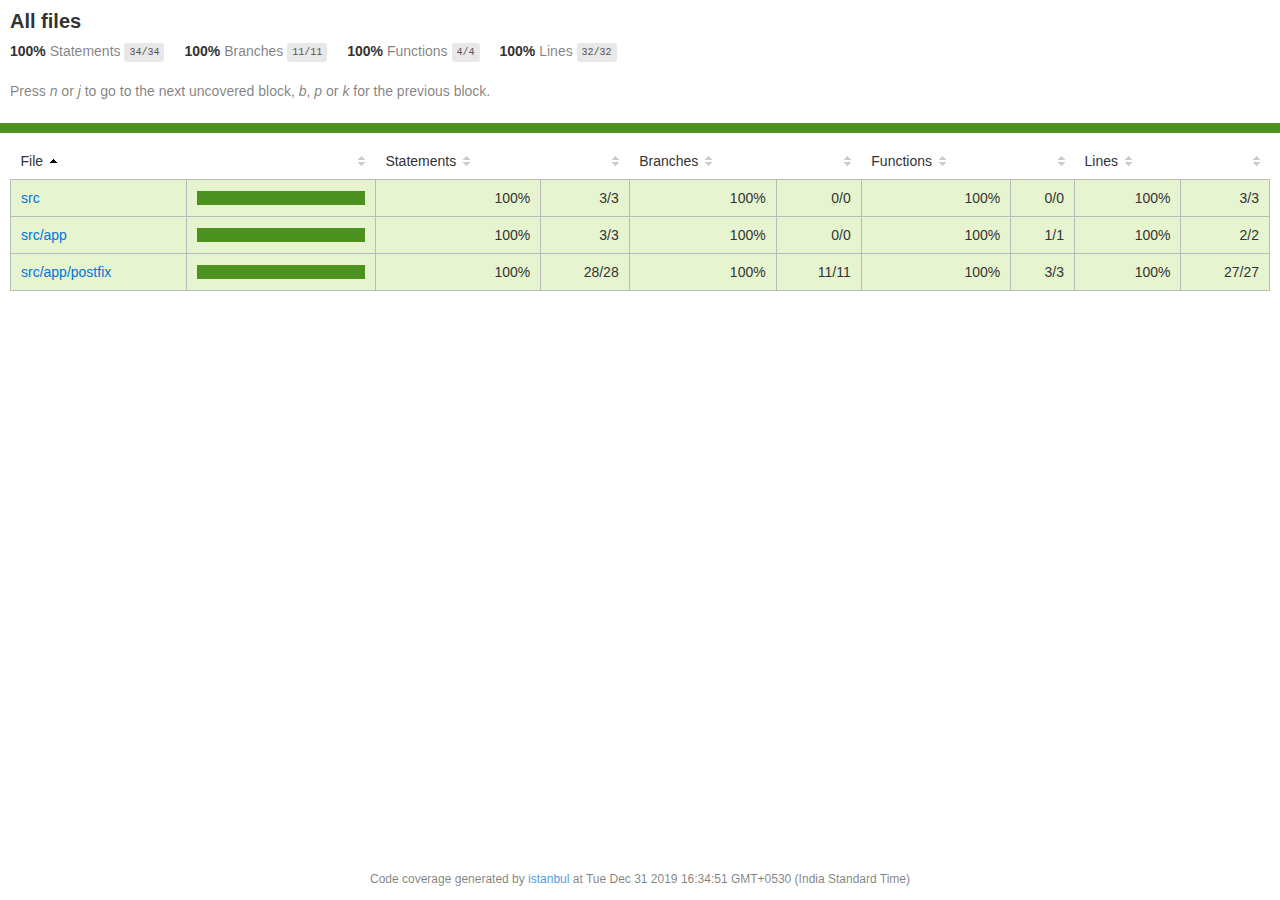
<file: coverage/my-app/index.html>
<!doctype html>
<html lang="en">
<head>
    <title>Code coverage report for All files</title>
    <meta charset="utf-8" />
    <link rel="stylesheet" href="prettify.css" />
    <link rel="stylesheet" href="base.css" />
    <meta name="viewport" content="width=device-width, initial-scale=1">
    <style type='text/css'>
        .coverage-summary .sorter {
            background-image: url(sort-arrow-sprite.png);
        }
    </style>
</head>
<body>
<div class='wrapper'>
  <div class='pad1'>
    <h1>
      All files
    </h1>
    <div class='clearfix'>
      <div class='fl pad1y space-right2'>
        <span class="strong">100% </span>
        <span class="quiet">Statements</span>
        <span class='fraction'>34/34</span>
      </div>
      <div class='fl pad1y space-right2'>
        <span class="strong">100% </span>
        <span class="quiet">Branches</span>
        <span class='fraction'>11/11</span>
      </div>
      <div class='fl pad1y space-right2'>
        <span class="strong">100% </span>
        <span class="quiet">Functions</span>
        <span class='fraction'>4/4</span>
      </div>
      <div class='fl pad1y space-right2'>
        <span class="strong">100% </span>
        <span class="quiet">Lines</span>
        <span class='fraction'>32/32</span>
      </div>
    </div>
    <p class="quiet">
      Press <em>n</em> or <em>j</em> to go to the next uncovered block, <em>b</em>, <em>p</em> or <em>k</em> for the previous block.
    </p>
  </div>
  <div class='status-line high'></div>
<div class="pad1">
<table class="coverage-summary">
<thead>
<tr>
   <th data-col="file" data-fmt="html" data-html="true" class="file">File</th>
   <th data-col="pic" data-type="number" data-fmt="html" data-html="true" class="pic"></th>
   <th data-col="statements" data-type="number" data-fmt="pct" class="pct">Statements</th>
   <th data-col="statements_raw" data-type="number" data-fmt="html" class="abs"></th>
   <th data-col="branches" data-type="number" data-fmt="pct" class="pct">Branches</th>
   <th data-col="branches_raw" data-type="number" data-fmt="html" class="abs"></th>
   <th data-col="functions" data-type="number" data-fmt="pct" class="pct">Functions</th>
   <th data-col="functions_raw" data-type="number" data-fmt="html" class="abs"></th>
   <th data-col="lines" data-type="number" data-fmt="pct" class="pct">Lines</th>
   <th data-col="lines_raw" data-type="number" data-fmt="html" class="abs"></th>
</tr>
</thead>
<tbody><tr>
	<td class="file high" data-value="src"><a href="src\index.html">src</a></td>
	<td data-value="100" class="pic high"><div class="chart"><div class="cover-fill cover-full" style="width: 100%;"></div><div class="cover-empty" style="width:0%;"></div></div></td>
	<td data-value="100" class="pct high">100%</td>
	<td data-value="3" class="abs high">3/3</td>
	<td data-value="100" class="pct high">100%</td>
	<td data-value="0" class="abs high">0/0</td>
	<td data-value="100" class="pct high">100%</td>
	<td data-value="0" class="abs high">0/0</td>
	<td data-value="100" class="pct high">100%</td>
	<td data-value="3" class="abs high">3/3</td>
	</tr>

<tr>
	<td class="file high" data-value="src/app"><a href="src\app\index.html">src/app</a></td>
	<td data-value="100" class="pic high"><div class="chart"><div class="cover-fill cover-full" style="width: 100%;"></div><div class="cover-empty" style="width:0%;"></div></div></td>
	<td data-value="100" class="pct high">100%</td>
	<td data-value="3" class="abs high">3/3</td>
	<td data-value="100" class="pct high">100%</td>
	<td data-value="0" class="abs high">0/0</td>
	<td data-value="100" class="pct high">100%</td>
	<td data-value="1" class="abs high">1/1</td>
	<td data-value="100" class="pct high">100%</td>
	<td data-value="2" class="abs high">2/2</td>
	</tr>

<tr>
	<td class="file high" data-value="src/app/postfix"><a href="src\app\postfix\index.html">src/app/postfix</a></td>
	<td data-value="100" class="pic high"><div class="chart"><div class="cover-fill cover-full" style="width: 100%;"></div><div class="cover-empty" style="width:0%;"></div></div></td>
	<td data-value="100" class="pct high">100%</td>
	<td data-value="28" class="abs high">28/28</td>
	<td data-value="100" class="pct high">100%</td>
	<td data-value="11" class="abs high">11/11</td>
	<td data-value="100" class="pct high">100%</td>
	<td data-value="3" class="abs high">3/3</td>
	<td data-value="100" class="pct high">100%</td>
	<td data-value="27" class="abs high">27/27</td>
	</tr>

</tbody>
</table>
</div><div class='push'></div><!-- for sticky footer -->
</div><!-- /wrapper -->
<div class='footer quiet pad2 space-top1 center small'>
  Code coverage
  generated by <a href="https://istanbul.js.org/" target="_blank">istanbul</a> at Tue Dec 31 2019 16:34:51 GMT+0530 (India Standard Time)
</div>
</div>
<script src="prettify.js"></script>
<script>
window.onload = function () {
        if (typeof prettyPrint === 'function') {
            prettyPrint();
        }
};
</script>
<script src="sorter.js"></script>
<script src="block-navigation.js"></script>
</body>
</html>
</file>
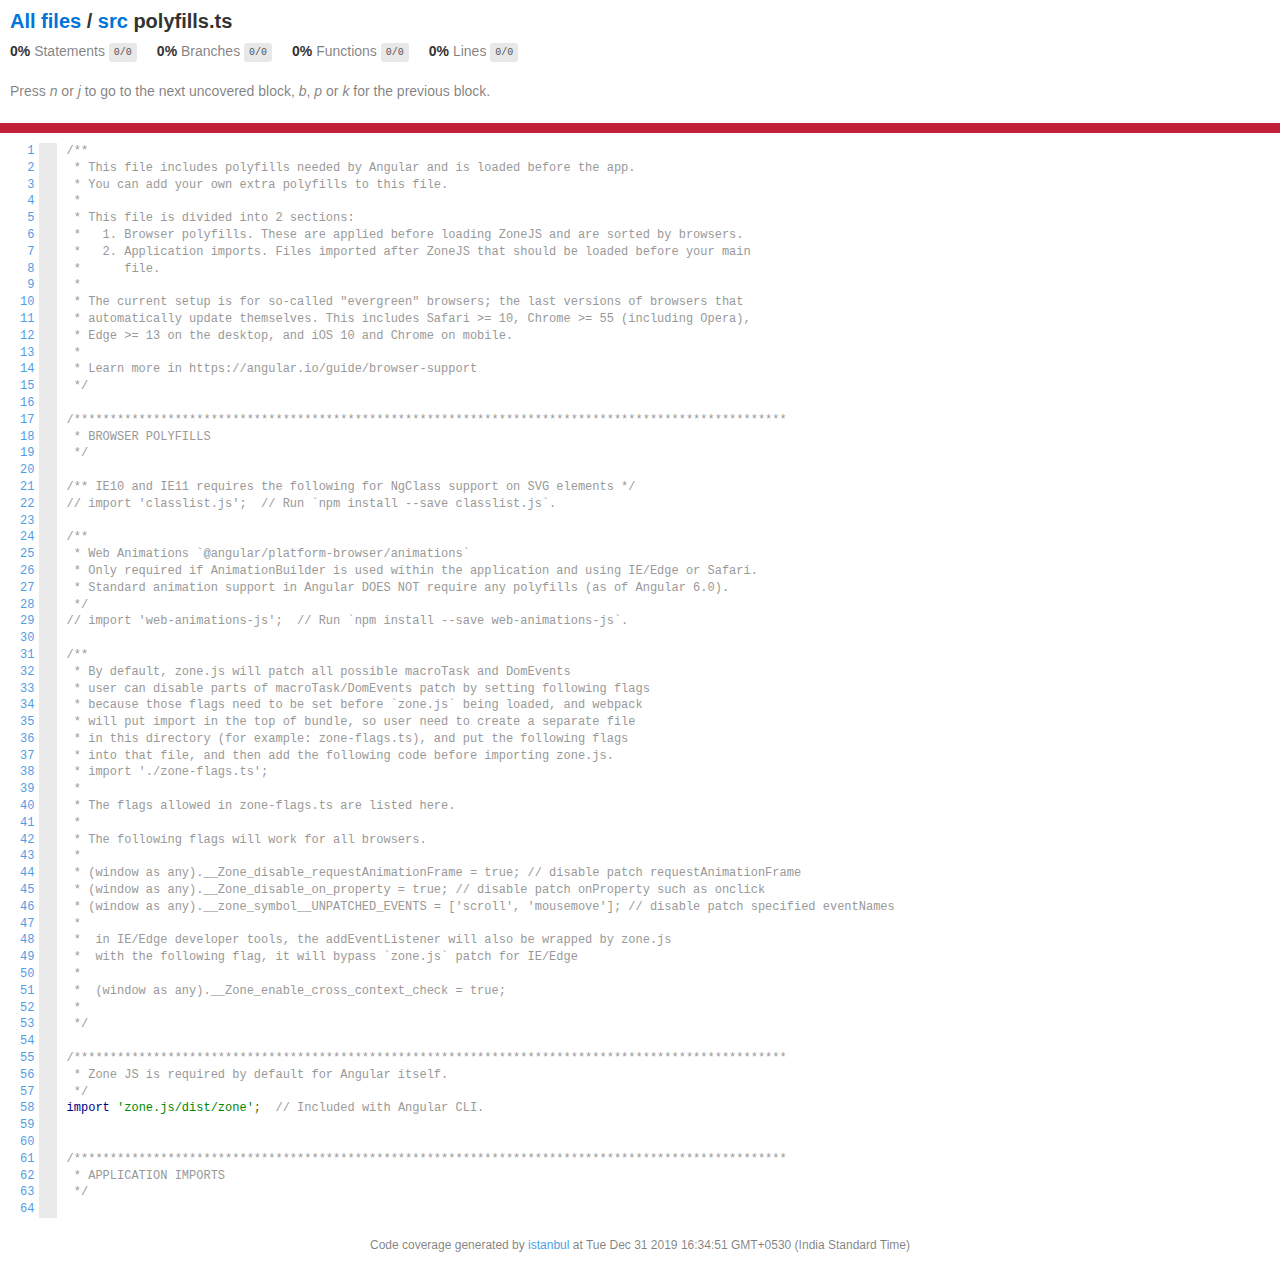
<file: coverage/my-app/src/polyfills.ts.html>
<!doctype html>
<html lang="en">
<head>
    <title>Code coverage report for src/polyfills.ts</title>
    <meta charset="utf-8" />
    <link rel="stylesheet" href="..\prettify.css" />
    <link rel="stylesheet" href="..\base.css" />
    <meta name="viewport" content="width=device-width, initial-scale=1">
    <style type='text/css'>
        .coverage-summary .sorter {
            background-image: url(..\sort-arrow-sprite.png);
        }
    </style>
</head>
<body>
<div class='wrapper'>
  <div class='pad1'>
    <h1>
      <a href="..\index.html">All files</a> / <a href="index.html">src</a> polyfills.ts
    </h1>
    <div class='clearfix'>
      <div class='fl pad1y space-right2'>
        <span class="strong">0% </span>
        <span class="quiet">Statements</span>
        <span class='fraction'>0/0</span>
      </div>
      <div class='fl pad1y space-right2'>
        <span class="strong">0% </span>
        <span class="quiet">Branches</span>
        <span class='fraction'>0/0</span>
      </div>
      <div class='fl pad1y space-right2'>
        <span class="strong">0% </span>
        <span class="quiet">Functions</span>
        <span class='fraction'>0/0</span>
      </div>
      <div class='fl pad1y space-right2'>
        <span class="strong">0% </span>
        <span class="quiet">Lines</span>
        <span class='fraction'>0/0</span>
      </div>
    </div>
    <p class="quiet">
      Press <em>n</em> or <em>j</em> to go to the next uncovered block, <em>b</em>, <em>p</em> or <em>k</em> for the previous block.
    </p>
  </div>
  <div class='status-line low'></div>
<pre><table class="coverage">
<tr><td class="line-count quiet"><a name='L1'></a><a href='#L1'>1</a>
<a name='L2'></a><a href='#L2'>2</a>
<a name='L3'></a><a href='#L3'>3</a>
<a name='L4'></a><a href='#L4'>4</a>
<a name='L5'></a><a href='#L5'>5</a>
<a name='L6'></a><a href='#L6'>6</a>
<a name='L7'></a><a href='#L7'>7</a>
<a name='L8'></a><a href='#L8'>8</a>
<a name='L9'></a><a href='#L9'>9</a>
<a name='L10'></a><a href='#L10'>10</a>
<a name='L11'></a><a href='#L11'>11</a>
<a name='L12'></a><a href='#L12'>12</a>
<a name='L13'></a><a href='#L13'>13</a>
<a name='L14'></a><a href='#L14'>14</a>
<a name='L15'></a><a href='#L15'>15</a>
<a name='L16'></a><a href='#L16'>16</a>
<a name='L17'></a><a href='#L17'>17</a>
<a name='L18'></a><a href='#L18'>18</a>
<a name='L19'></a><a href='#L19'>19</a>
<a name='L20'></a><a href='#L20'>20</a>
<a name='L21'></a><a href='#L21'>21</a>
<a name='L22'></a><a href='#L22'>22</a>
<a name='L23'></a><a href='#L23'>23</a>
<a name='L24'></a><a href='#L24'>24</a>
<a name='L25'></a><a href='#L25'>25</a>
<a name='L26'></a><a href='#L26'>26</a>
<a name='L27'></a><a href='#L27'>27</a>
<a name='L28'></a><a href='#L28'>28</a>
<a name='L29'></a><a href='#L29'>29</a>
<a name='L30'></a><a href='#L30'>30</a>
<a name='L31'></a><a href='#L31'>31</a>
<a name='L32'></a><a href='#L32'>32</a>
<a name='L33'></a><a href='#L33'>33</a>
<a name='L34'></a><a href='#L34'>34</a>
<a name='L35'></a><a href='#L35'>35</a>
<a name='L36'></a><a href='#L36'>36</a>
<a name='L37'></a><a href='#L37'>37</a>
<a name='L38'></a><a href='#L38'>38</a>
<a name='L39'></a><a href='#L39'>39</a>
<a name='L40'></a><a href='#L40'>40</a>
<a name='L41'></a><a href='#L41'>41</a>
<a name='L42'></a><a href='#L42'>42</a>
<a name='L43'></a><a href='#L43'>43</a>
<a name='L44'></a><a href='#L44'>44</a>
<a name='L45'></a><a href='#L45'>45</a>
<a name='L46'></a><a href='#L46'>46</a>
<a name='L47'></a><a href='#L47'>47</a>
<a name='L48'></a><a href='#L48'>48</a>
<a name='L49'></a><a href='#L49'>49</a>
<a name='L50'></a><a href='#L50'>50</a>
<a name='L51'></a><a href='#L51'>51</a>
<a name='L52'></a><a href='#L52'>52</a>
<a name='L53'></a><a href='#L53'>53</a>
<a name='L54'></a><a href='#L54'>54</a>
<a name='L55'></a><a href='#L55'>55</a>
<a name='L56'></a><a href='#L56'>56</a>
<a name='L57'></a><a href='#L57'>57</a>
<a name='L58'></a><a href='#L58'>58</a>
<a name='L59'></a><a href='#L59'>59</a>
<a name='L60'></a><a href='#L60'>60</a>
<a name='L61'></a><a href='#L61'>61</a>
<a name='L62'></a><a href='#L62'>62</a>
<a name='L63'></a><a href='#L63'>63</a>
<a name='L64'></a><a href='#L64'>64</a></td><td class="line-coverage quiet"><span class="cline-any cline-neutral">&nbsp;</span>
<span class="cline-any cline-neutral">&nbsp;</span>
<span class="cline-any cline-neutral">&nbsp;</span>
<span class="cline-any cline-neutral">&nbsp;</span>
<span class="cline-any cline-neutral">&nbsp;</span>
<span class="cline-any cline-neutral">&nbsp;</span>
<span class="cline-any cline-neutral">&nbsp;</span>
<span class="cline-any cline-neutral">&nbsp;</span>
<span class="cline-any cline-neutral">&nbsp;</span>
<span class="cline-any cline-neutral">&nbsp;</span>
<span class="cline-any cline-neutral">&nbsp;</span>
<span class="cline-any cline-neutral">&nbsp;</span>
<span class="cline-any cline-neutral">&nbsp;</span>
<span class="cline-any cline-neutral">&nbsp;</span>
<span class="cline-any cline-neutral">&nbsp;</span>
<span class="cline-any cline-neutral">&nbsp;</span>
<span class="cline-any cline-neutral">&nbsp;</span>
<span class="cline-any cline-neutral">&nbsp;</span>
<span class="cline-any cline-neutral">&nbsp;</span>
<span class="cline-any cline-neutral">&nbsp;</span>
<span class="cline-any cline-neutral">&nbsp;</span>
<span class="cline-any cline-neutral">&nbsp;</span>
<span class="cline-any cline-neutral">&nbsp;</span>
<span class="cline-any cline-neutral">&nbsp;</span>
<span class="cline-any cline-neutral">&nbsp;</span>
<span class="cline-any cline-neutral">&nbsp;</span>
<span class="cline-any cline-neutral">&nbsp;</span>
<span class="cline-any cline-neutral">&nbsp;</span>
<span class="cline-any cline-neutral">&nbsp;</span>
<span class="cline-any cline-neutral">&nbsp;</span>
<span class="cline-any cline-neutral">&nbsp;</span>
<span class="cline-any cline-neutral">&nbsp;</span>
<span class="cline-any cline-neutral">&nbsp;</span>
<span class="cline-any cline-neutral">&nbsp;</span>
<span class="cline-any cline-neutral">&nbsp;</span>
<span class="cline-any cline-neutral">&nbsp;</span>
<span class="cline-any cline-neutral">&nbsp;</span>
<span class="cline-any cline-neutral">&nbsp;</span>
<span class="cline-any cline-neutral">&nbsp;</span>
<span class="cline-any cline-neutral">&nbsp;</span>
<span class="cline-any cline-neutral">&nbsp;</span>
<span class="cline-any cline-neutral">&nbsp;</span>
<span class="cline-any cline-neutral">&nbsp;</span>
<span class="cline-any cline-neutral">&nbsp;</span>
<span class="cline-any cline-neutral">&nbsp;</span>
<span class="cline-any cline-neutral">&nbsp;</span>
<span class="cline-any cline-neutral">&nbsp;</span>
<span class="cline-any cline-neutral">&nbsp;</span>
<span class="cline-any cline-neutral">&nbsp;</span>
<span class="cline-any cline-neutral">&nbsp;</span>
<span class="cline-any cline-neutral">&nbsp;</span>
<span class="cline-any cline-neutral">&nbsp;</span>
<span class="cline-any cline-neutral">&nbsp;</span>
<span class="cline-any cline-neutral">&nbsp;</span>
<span class="cline-any cline-neutral">&nbsp;</span>
<span class="cline-any cline-neutral">&nbsp;</span>
<span class="cline-any cline-neutral">&nbsp;</span>
<span class="cline-any cline-neutral">&nbsp;</span>
<span class="cline-any cline-neutral">&nbsp;</span>
<span class="cline-any cline-neutral">&nbsp;</span>
<span class="cline-any cline-neutral">&nbsp;</span>
<span class="cline-any cline-neutral">&nbsp;</span>
<span class="cline-any cline-neutral">&nbsp;</span>
<span class="cline-any cline-neutral">&nbsp;</span></td><td class="text"><pre class="prettyprint lang-js">/**
 * This file includes polyfills needed by Angular and is loaded before the app.
 * You can add your own extra polyfills to this file.
 *
 * This file is divided into 2 sections:
 *   1. Browser polyfills. These are applied before loading ZoneJS and are sorted by browsers.
 *   2. Application imports. Files imported after ZoneJS that should be loaded before your main
 *      file.
 *
 * The current setup is for so-called "evergreen" browsers; the last versions of browsers that
 * automatically update themselves. This includes Safari &gt;= 10, Chrome &gt;= 55 (including Opera),
 * Edge &gt;= 13 on the desktop, and iOS 10 and Chrome on mobile.
 *
 * Learn more in https://angular.io/guide/browser-support
 */
&nbsp;
/***************************************************************************************************
 * BROWSER POLYFILLS
 */
&nbsp;
/** IE10 and IE11 requires the following for NgClass support on SVG elements */
// import 'classlist.js';  // Run `npm install --save classlist.js`.
&nbsp;
/**
 * Web Animations `@angular/platform-browser/animations`
 * Only required if AnimationBuilder is used within the application and using IE/Edge or Safari.
 * Standard animation support in Angular DOES NOT require any polyfills (as of Angular 6.0).
 */
// import 'web-animations-js';  // Run `npm install --save web-animations-js`.
&nbsp;
/**
 * By default, zone.js will patch all possible macroTask and DomEvents
 * user can disable parts of macroTask/DomEvents patch by setting following flags
 * because those flags need to be set before `zone.js` being loaded, and webpack
 * will put import in the top of bundle, so user need to create a separate file
 * in this directory (for example: zone-flags.ts), and put the following flags
 * into that file, and then add the following code before importing zone.js.
 * import './zone-flags.ts';
 *
 * The flags allowed in zone-flags.ts are listed here.
 *
 * The following flags will work for all browsers.
 *
 * (window as any).__Zone_disable_requestAnimationFrame = true; // disable patch requestAnimationFrame
 * (window as any).__Zone_disable_on_property = true; // disable patch onProperty such as onclick
 * (window as any).__zone_symbol__UNPATCHED_EVENTS = ['scroll', 'mousemove']; // disable patch specified eventNames
 *
 *  in IE/Edge developer tools, the addEventListener will also be wrapped by zone.js
 *  with the following flag, it will bypass `zone.js` patch for IE/Edge
 *
 *  (window as any).__Zone_enable_cross_context_check = true;
 *
 */
&nbsp;
/***************************************************************************************************
 * Zone JS is required by default for Angular itself.
 */
import 'zone.js/dist/zone';  // Included with Angular CLI.
&nbsp;
&nbsp;
/***************************************************************************************************
 * APPLICATION IMPORTS
 */
&nbsp;</pre></td></tr>
</table></pre>
<div class='push'></div><!-- for sticky footer -->
</div><!-- /wrapper -->
<div class='footer quiet pad2 space-top1 center small'>
  Code coverage
  generated by <a href="https://istanbul.js.org/" target="_blank">istanbul</a> at Tue Dec 31 2019 16:34:51 GMT+0530 (India Standard Time)
</div>
</div>
<script src="..\prettify.js"></script>
<script>
window.onload = function () {
        if (typeof prettyPrint === 'function') {
            prettyPrint();
        }
};
</script>
<script src="..\sorter.js"></script>
<script src="..\block-navigation.js"></script>
</body>
</html>
</file>
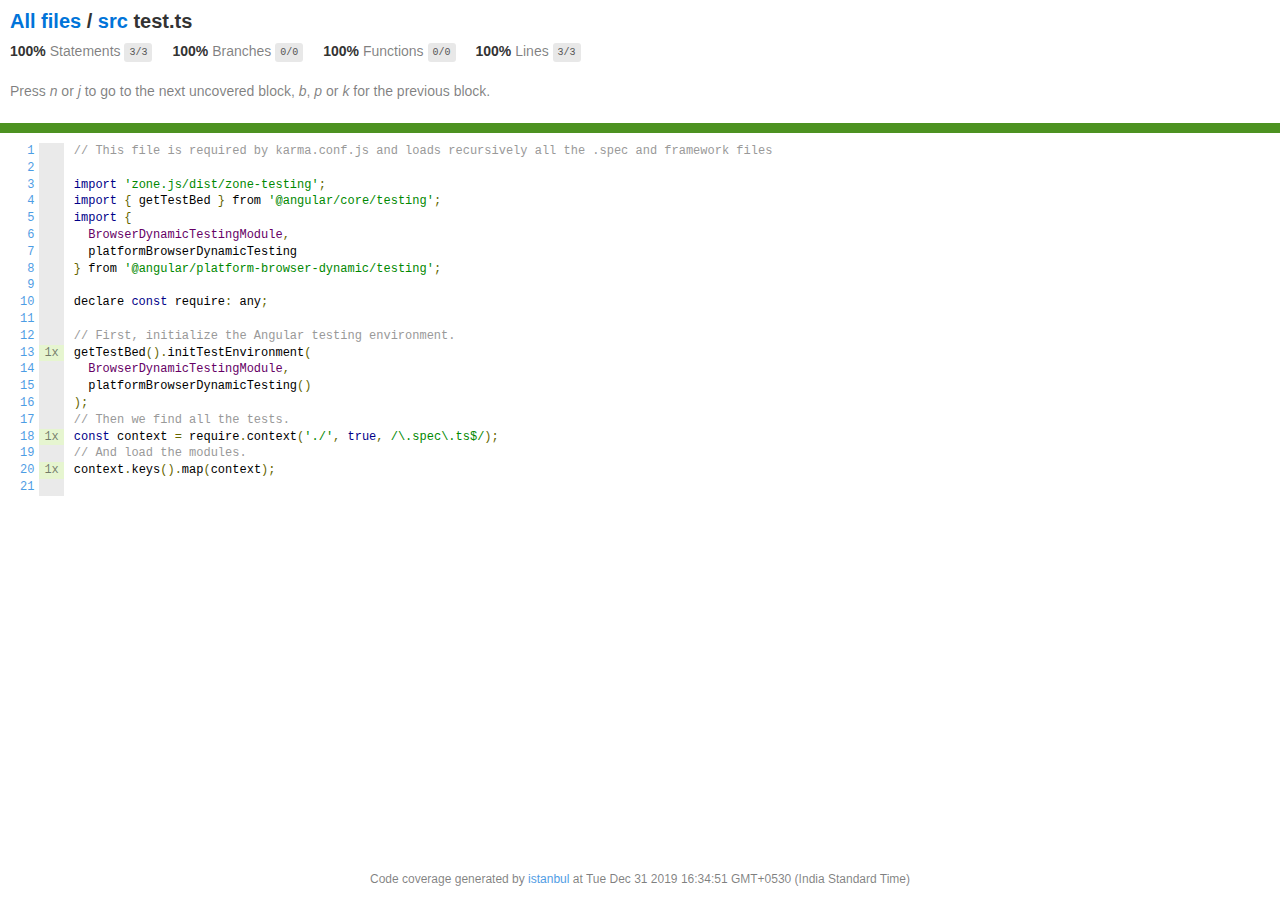
<file: coverage/my-app/src/test.ts.html>
<!doctype html>
<html lang="en">
<head>
    <title>Code coverage report for src/test.ts</title>
    <meta charset="utf-8" />
    <link rel="stylesheet" href="..\prettify.css" />
    <link rel="stylesheet" href="..\base.css" />
    <meta name="viewport" content="width=device-width, initial-scale=1">
    <style type='text/css'>
        .coverage-summary .sorter {
            background-image: url(..\sort-arrow-sprite.png);
        }
    </style>
</head>
<body>
<div class='wrapper'>
  <div class='pad1'>
    <h1>
      <a href="..\index.html">All files</a> / <a href="index.html">src</a> test.ts
    </h1>
    <div class='clearfix'>
      <div class='fl pad1y space-right2'>
        <span class="strong">100% </span>
        <span class="quiet">Statements</span>
        <span class='fraction'>3/3</span>
      </div>
      <div class='fl pad1y space-right2'>
        <span class="strong">100% </span>
        <span class="quiet">Branches</span>
        <span class='fraction'>0/0</span>
      </div>
      <div class='fl pad1y space-right2'>
        <span class="strong">100% </span>
        <span class="quiet">Functions</span>
        <span class='fraction'>0/0</span>
      </div>
      <div class='fl pad1y space-right2'>
        <span class="strong">100% </span>
        <span class="quiet">Lines</span>
        <span class='fraction'>3/3</span>
      </div>
    </div>
    <p class="quiet">
      Press <em>n</em> or <em>j</em> to go to the next uncovered block, <em>b</em>, <em>p</em> or <em>k</em> for the previous block.
    </p>
  </div>
  <div class='status-line high'></div>
<pre><table class="coverage">
<tr><td class="line-count quiet"><a name='L1'></a><a href='#L1'>1</a>
<a name='L2'></a><a href='#L2'>2</a>
<a name='L3'></a><a href='#L3'>3</a>
<a name='L4'></a><a href='#L4'>4</a>
<a name='L5'></a><a href='#L5'>5</a>
<a name='L6'></a><a href='#L6'>6</a>
<a name='L7'></a><a href='#L7'>7</a>
<a name='L8'></a><a href='#L8'>8</a>
<a name='L9'></a><a href='#L9'>9</a>
<a name='L10'></a><a href='#L10'>10</a>
<a name='L11'></a><a href='#L11'>11</a>
<a name='L12'></a><a href='#L12'>12</a>
<a name='L13'></a><a href='#L13'>13</a>
<a name='L14'></a><a href='#L14'>14</a>
<a name='L15'></a><a href='#L15'>15</a>
<a name='L16'></a><a href='#L16'>16</a>
<a name='L17'></a><a href='#L17'>17</a>
<a name='L18'></a><a href='#L18'>18</a>
<a name='L19'></a><a href='#L19'>19</a>
<a name='L20'></a><a href='#L20'>20</a>
<a name='L21'></a><a href='#L21'>21</a></td><td class="line-coverage quiet"><span class="cline-any cline-neutral">&nbsp;</span>
<span class="cline-any cline-neutral">&nbsp;</span>
<span class="cline-any cline-neutral">&nbsp;</span>
<span class="cline-any cline-neutral">&nbsp;</span>
<span class="cline-any cline-neutral">&nbsp;</span>
<span class="cline-any cline-neutral">&nbsp;</span>
<span class="cline-any cline-neutral">&nbsp;</span>
<span class="cline-any cline-neutral">&nbsp;</span>
<span class="cline-any cline-neutral">&nbsp;</span>
<span class="cline-any cline-neutral">&nbsp;</span>
<span class="cline-any cline-neutral">&nbsp;</span>
<span class="cline-any cline-neutral">&nbsp;</span>
<span class="cline-any cline-yes">1x</span>
<span class="cline-any cline-neutral">&nbsp;</span>
<span class="cline-any cline-neutral">&nbsp;</span>
<span class="cline-any cline-neutral">&nbsp;</span>
<span class="cline-any cline-neutral">&nbsp;</span>
<span class="cline-any cline-yes">1x</span>
<span class="cline-any cline-neutral">&nbsp;</span>
<span class="cline-any cline-yes">1x</span>
<span class="cline-any cline-neutral">&nbsp;</span></td><td class="text"><pre class="prettyprint lang-js">// This file is required by karma.conf.js and loads recursively all the .spec and framework files
&nbsp;
import 'zone.js/dist/zone-testing';
import { getTestBed } from '@angular/core/testing';
import {
  BrowserDynamicTestingModule,
  platformBrowserDynamicTesting
} from '@angular/platform-browser-dynamic/testing';
&nbsp;
declare const require: any;
&nbsp;
// First, initialize the Angular testing environment.
getTestBed().initTestEnvironment(
  BrowserDynamicTestingModule,
  platformBrowserDynamicTesting()
);
// Then we find all the tests.
const context = require.context('./', true, /\.spec\.ts$/);
// And load the modules.
context.keys().map(context);
&nbsp;</pre></td></tr>
</table></pre>
<div class='push'></div><!-- for sticky footer -->
</div><!-- /wrapper -->
<div class='footer quiet pad2 space-top1 center small'>
  Code coverage
  generated by <a href="https://istanbul.js.org/" target="_blank">istanbul</a> at Tue Dec 31 2019 16:34:51 GMT+0530 (India Standard Time)
</div>
</div>
<script src="..\prettify.js"></script>
<script>
window.onload = function () {
        if (typeof prettyPrint === 'function') {
            prettyPrint();
        }
};
</script>
<script src="..\sorter.js"></script>
<script src="..\block-navigation.js"></script>
</body>
</html>
</file>
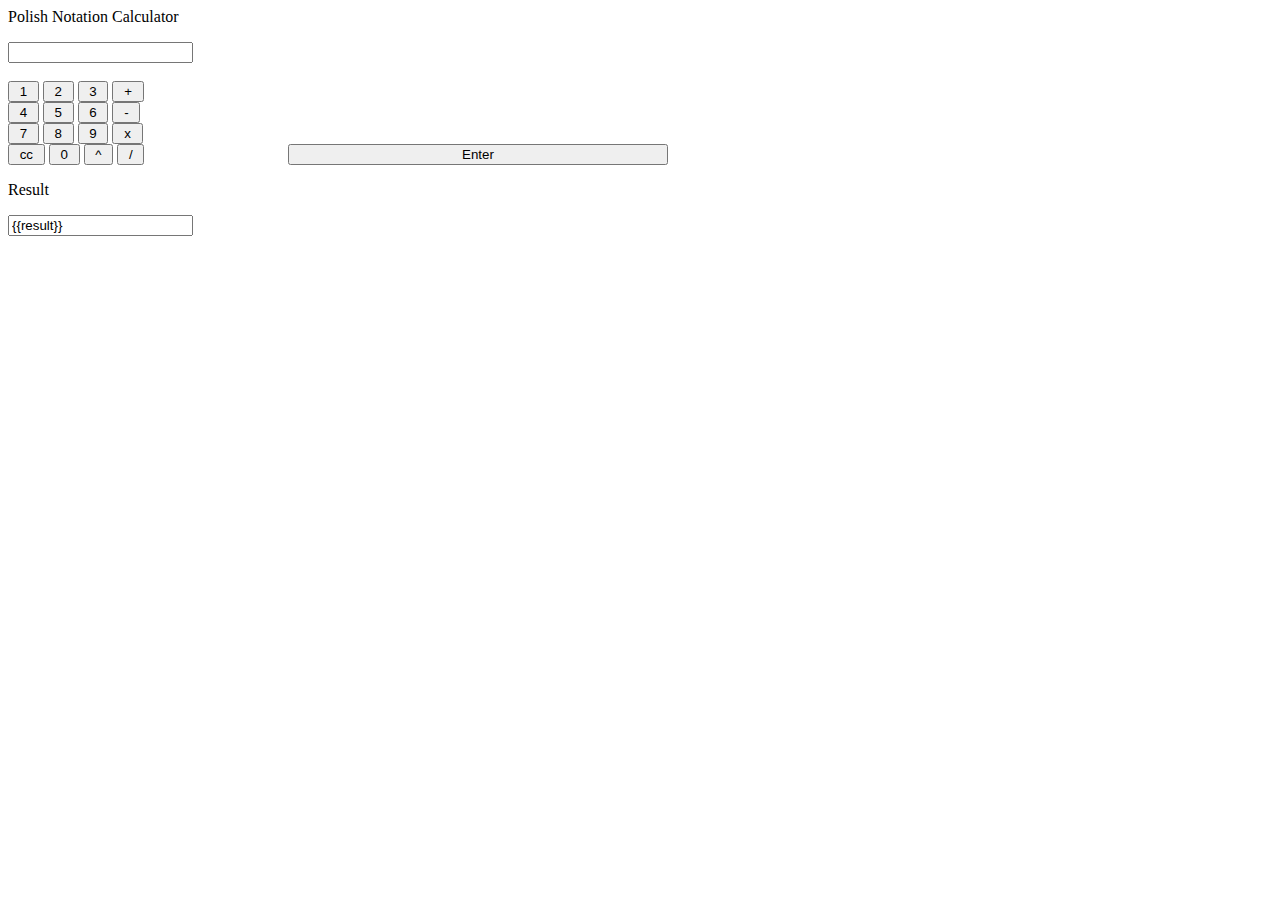
<file: src/app/postfix/postfix.component.html>
<html>
    <head>
        <title>Postfix</title>
    </head>
    <body>
        <div id='form-contents'>
          
          <div id='heading'>
            <p>
              Polish Notation Calculator
            </p>
          </div>
        
          <form name="calc">
            
            
            <input type="text" name="answer" #answer readonly />
            <br>
            <br>
            <input type="button" value=" 1 " onclick="calc.answer.value += '1'" />
            <input type="button" value=" 2 " onclick="calc.answer.value += '2'" />
            <input type="button" value=" 3 " onclick="calc.answer.value += '3'" />
            <input type="button" value=" + " onclick="calc.answer.value += '+'" />
            <br>
            
            <input type="button" value=" 4 " onclick="calc.answer.value += '4'" />
            <input type="button" value=" 5 " onclick="calc.answer.value += '5'" />
            <input type="button" value=" 6 " onclick="calc.answer.value += '6'" />
            <input type="button" value=" - " onclick="calc.answer.value += '-'" />
            <br>
          
            <input type="button" value=" 7 " onclick="calc.answer.value += '7'" />
            <input type="button" value=" 8 " onclick="calc.answer.value += '8'" />
            <input type="button" value=" 9 " onclick="calc.answer.value += '9'" />
            <input type="button" value=" x " onclick="calc.answer.value += '*'" />
            
            
            <br>
            <input type="button" value=" cc " onclick="calc.answer.value = calc.result.value= ''" /> 
            <input type="button" value=" 0 " onclick="calc.answer.value += '0'" />
            <input type="button" value=" ^ " onclick="calc.answer.value += '^'" />
            <input type="button" value=" / " onclick="calc.answer.value += '/'" />
            <input style="width: 30%;margin-left: 140px;" type="button" value=" Enter " (click)="onSubmit(answer.value)" />            
            <br>
            <div id='display'> 
              <p>Result</p>
            </div>
            <input type="text" name="result" value={{result}} readonly/>
            
          </form>
          
        </div>
    </body>
</html>
</file>
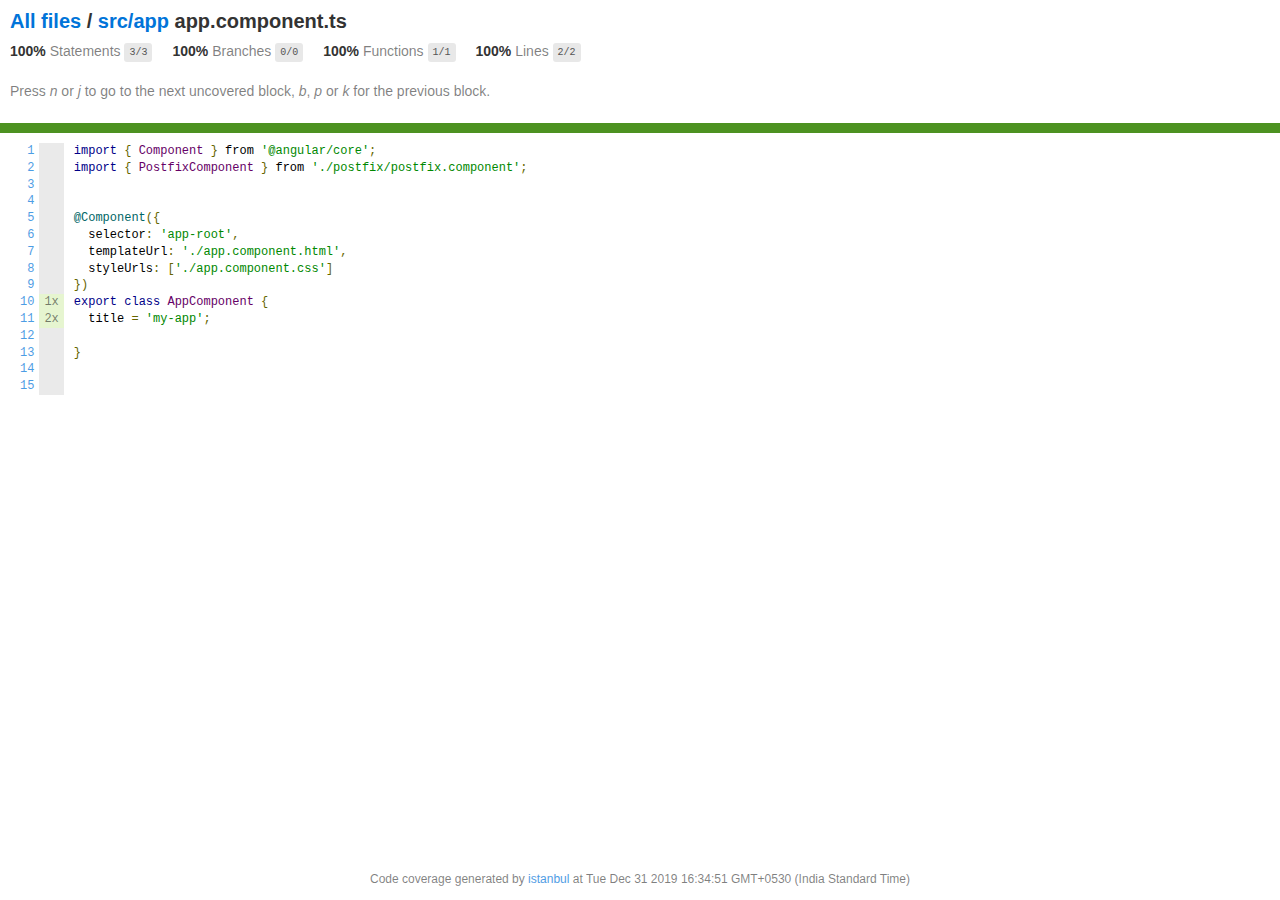
<file: coverage/my-app/src/app/app.component.ts.html>
<!doctype html>
<html lang="en">
<head>
    <title>Code coverage report for src/app/app.component.ts</title>
    <meta charset="utf-8" />
    <link rel="stylesheet" href="..\..\prettify.css" />
    <link rel="stylesheet" href="..\..\base.css" />
    <meta name="viewport" content="width=device-width, initial-scale=1">
    <style type='text/css'>
        .coverage-summary .sorter {
            background-image: url(..\..\sort-arrow-sprite.png);
        }
    </style>
</head>
<body>
<div class='wrapper'>
  <div class='pad1'>
    <h1>
      <a href="..\..\index.html">All files</a> / <a href="index.html">src/app</a> app.component.ts
    </h1>
    <div class='clearfix'>
      <div class='fl pad1y space-right2'>
        <span class="strong">100% </span>
        <span class="quiet">Statements</span>
        <span class='fraction'>3/3</span>
      </div>
      <div class='fl pad1y space-right2'>
        <span class="strong">100% </span>
        <span class="quiet">Branches</span>
        <span class='fraction'>0/0</span>
      </div>
      <div class='fl pad1y space-right2'>
        <span class="strong">100% </span>
        <span class="quiet">Functions</span>
        <span class='fraction'>1/1</span>
      </div>
      <div class='fl pad1y space-right2'>
        <span class="strong">100% </span>
        <span class="quiet">Lines</span>
        <span class='fraction'>2/2</span>
      </div>
    </div>
    <p class="quiet">
      Press <em>n</em> or <em>j</em> to go to the next uncovered block, <em>b</em>, <em>p</em> or <em>k</em> for the previous block.
    </p>
  </div>
  <div class='status-line high'></div>
<pre><table class="coverage">
<tr><td class="line-count quiet"><a name='L1'></a><a href='#L1'>1</a>
<a name='L2'></a><a href='#L2'>2</a>
<a name='L3'></a><a href='#L3'>3</a>
<a name='L4'></a><a href='#L4'>4</a>
<a name='L5'></a><a href='#L5'>5</a>
<a name='L6'></a><a href='#L6'>6</a>
<a name='L7'></a><a href='#L7'>7</a>
<a name='L8'></a><a href='#L8'>8</a>
<a name='L9'></a><a href='#L9'>9</a>
<a name='L10'></a><a href='#L10'>10</a>
<a name='L11'></a><a href='#L11'>11</a>
<a name='L12'></a><a href='#L12'>12</a>
<a name='L13'></a><a href='#L13'>13</a>
<a name='L14'></a><a href='#L14'>14</a>
<a name='L15'></a><a href='#L15'>15</a></td><td class="line-coverage quiet"><span class="cline-any cline-neutral">&nbsp;</span>
<span class="cline-any cline-neutral">&nbsp;</span>
<span class="cline-any cline-neutral">&nbsp;</span>
<span class="cline-any cline-neutral">&nbsp;</span>
<span class="cline-any cline-neutral">&nbsp;</span>
<span class="cline-any cline-neutral">&nbsp;</span>
<span class="cline-any cline-neutral">&nbsp;</span>
<span class="cline-any cline-neutral">&nbsp;</span>
<span class="cline-any cline-neutral">&nbsp;</span>
<span class="cline-any cline-yes">1x</span>
<span class="cline-any cline-yes">2x</span>
<span class="cline-any cline-neutral">&nbsp;</span>
<span class="cline-any cline-neutral">&nbsp;</span>
<span class="cline-any cline-neutral">&nbsp;</span>
<span class="cline-any cline-neutral">&nbsp;</span></td><td class="text"><pre class="prettyprint lang-js">import { Component } from '@angular/core';
import { PostfixComponent } from './postfix/postfix.component';
&nbsp;
&nbsp;
@Component({
  selector: 'app-root',
  templateUrl: './app.component.html',
  styleUrls: ['./app.component.css']
})
export class AppComponent {
  title = 'my-app';
 
}
&nbsp;
  </pre></td></tr>
</table></pre>
<div class='push'></div><!-- for sticky footer -->
</div><!-- /wrapper -->
<div class='footer quiet pad2 space-top1 center small'>
  Code coverage
  generated by <a href="https://istanbul.js.org/" target="_blank">istanbul</a> at Tue Dec 31 2019 16:34:51 GMT+0530 (India Standard Time)
</div>
</div>
<script src="..\..\prettify.js"></script>
<script>
window.onload = function () {
        if (typeof prettyPrint === 'function') {
            prettyPrint();
        }
};
</script>
<script src="..\..\sorter.js"></script>
<script src="..\..\block-navigation.js"></script>
</body>
</html>
</file>
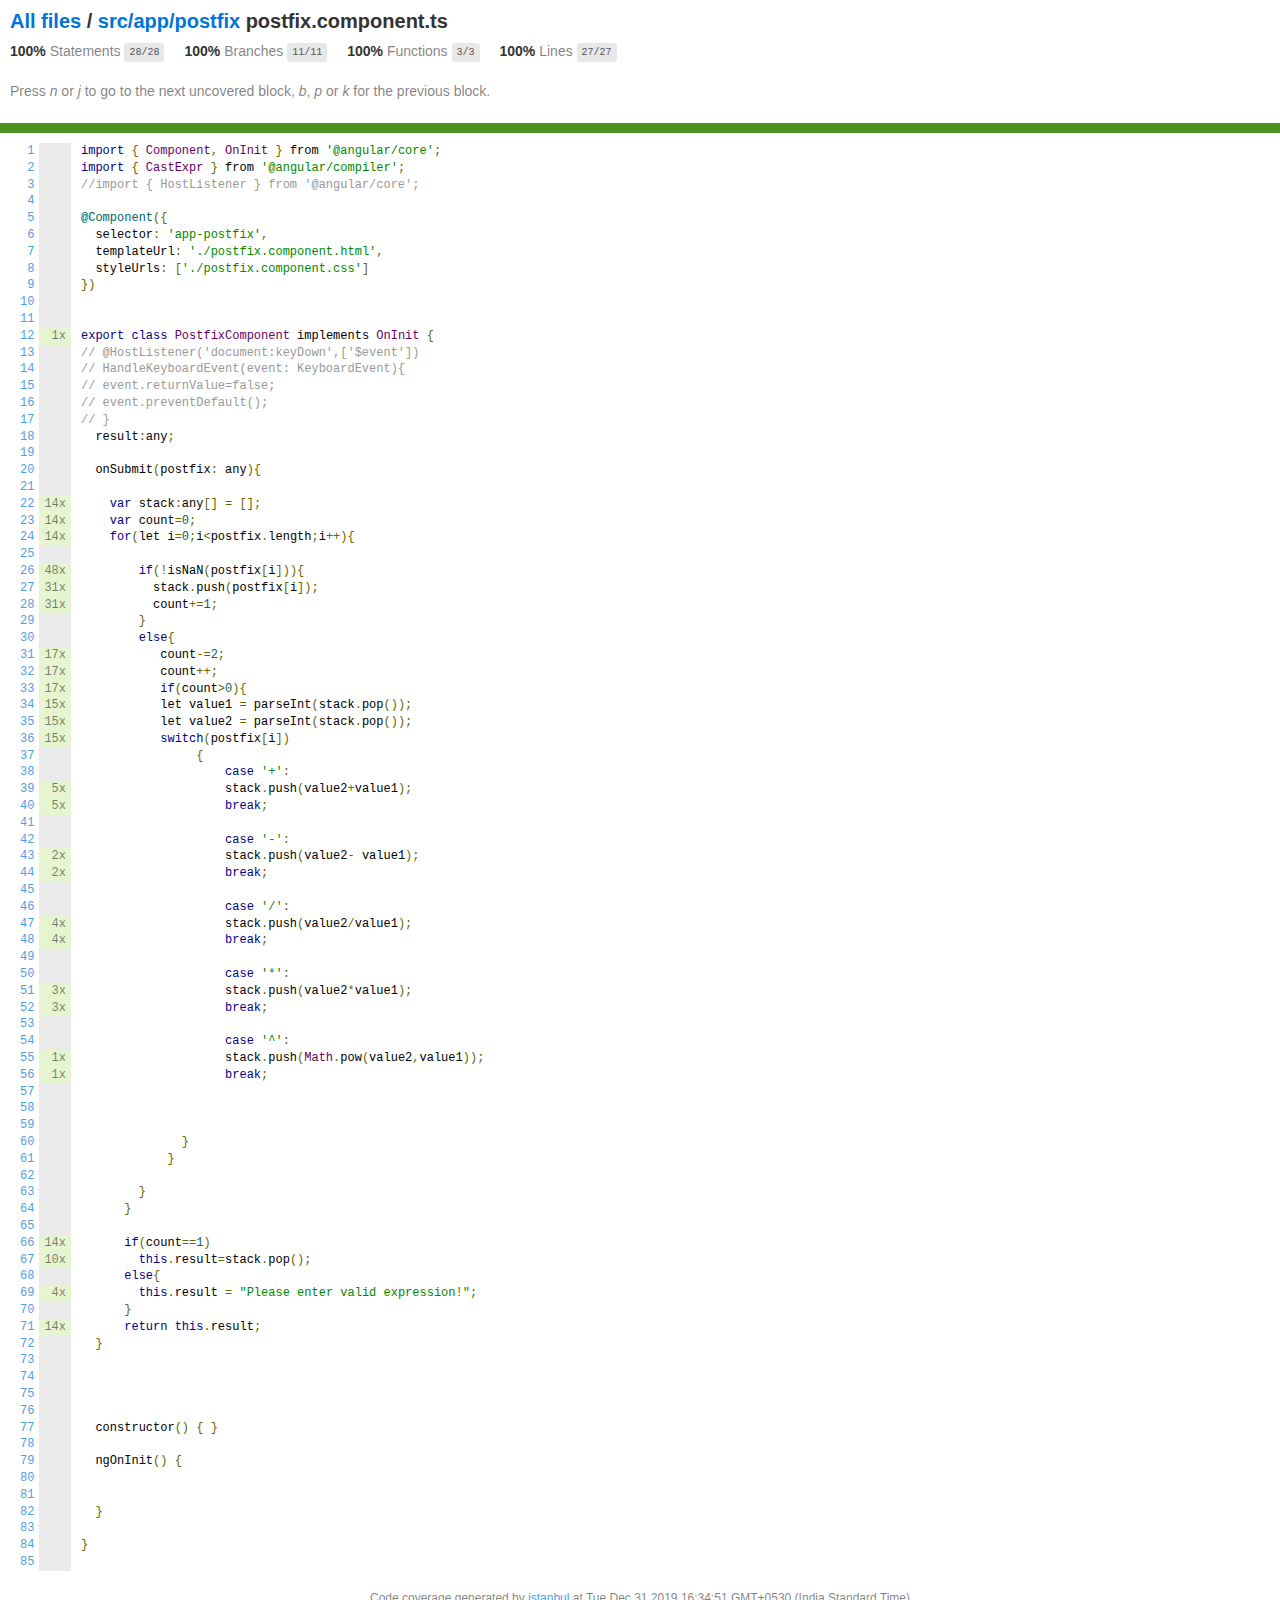
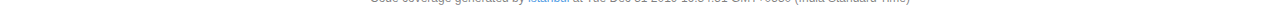
<file: coverage/my-app/src/app/postfix/postfix.component.ts.html>
<!doctype html>
<html lang="en">
<head>
    <title>Code coverage report for src/app/postfix/postfix.component.ts</title>
    <meta charset="utf-8" />
    <link rel="stylesheet" href="..\..\..\prettify.css" />
    <link rel="stylesheet" href="..\..\..\base.css" />
    <meta name="viewport" content="width=device-width, initial-scale=1">
    <style type='text/css'>
        .coverage-summary .sorter {
            background-image: url(..\..\..\sort-arrow-sprite.png);
        }
    </style>
</head>
<body>
<div class='wrapper'>
  <div class='pad1'>
    <h1>
      <a href="..\..\..\index.html">All files</a> / <a href="index.html">src/app/postfix</a> postfix.component.ts
    </h1>
    <div class='clearfix'>
      <div class='fl pad1y space-right2'>
        <span class="strong">100% </span>
        <span class="quiet">Statements</span>
        <span class='fraction'>28/28</span>
      </div>
      <div class='fl pad1y space-right2'>
        <span class="strong">100% </span>
        <span class="quiet">Branches</span>
        <span class='fraction'>11/11</span>
      </div>
      <div class='fl pad1y space-right2'>
        <span class="strong">100% </span>
        <span class="quiet">Functions</span>
        <span class='fraction'>3/3</span>
      </div>
      <div class='fl pad1y space-right2'>
        <span class="strong">100% </span>
        <span class="quiet">Lines</span>
        <span class='fraction'>27/27</span>
      </div>
    </div>
    <p class="quiet">
      Press <em>n</em> or <em>j</em> to go to the next uncovered block, <em>b</em>, <em>p</em> or <em>k</em> for the previous block.
    </p>
  </div>
  <div class='status-line high'></div>
<pre><table class="coverage">
<tr><td class="line-count quiet"><a name='L1'></a><a href='#L1'>1</a>
<a name='L2'></a><a href='#L2'>2</a>
<a name='L3'></a><a href='#L3'>3</a>
<a name='L4'></a><a href='#L4'>4</a>
<a name='L5'></a><a href='#L5'>5</a>
<a name='L6'></a><a href='#L6'>6</a>
<a name='L7'></a><a href='#L7'>7</a>
<a name='L8'></a><a href='#L8'>8</a>
<a name='L9'></a><a href='#L9'>9</a>
<a name='L10'></a><a href='#L10'>10</a>
<a name='L11'></a><a href='#L11'>11</a>
<a name='L12'></a><a href='#L12'>12</a>
<a name='L13'></a><a href='#L13'>13</a>
<a name='L14'></a><a href='#L14'>14</a>
<a name='L15'></a><a href='#L15'>15</a>
<a name='L16'></a><a href='#L16'>16</a>
<a name='L17'></a><a href='#L17'>17</a>
<a name='L18'></a><a href='#L18'>18</a>
<a name='L19'></a><a href='#L19'>19</a>
<a name='L20'></a><a href='#L20'>20</a>
<a name='L21'></a><a href='#L21'>21</a>
<a name='L22'></a><a href='#L22'>22</a>
<a name='L23'></a><a href='#L23'>23</a>
<a name='L24'></a><a href='#L24'>24</a>
<a name='L25'></a><a href='#L25'>25</a>
<a name='L26'></a><a href='#L26'>26</a>
<a name='L27'></a><a href='#L27'>27</a>
<a name='L28'></a><a href='#L28'>28</a>
<a name='L29'></a><a href='#L29'>29</a>
<a name='L30'></a><a href='#L30'>30</a>
<a name='L31'></a><a href='#L31'>31</a>
<a name='L32'></a><a href='#L32'>32</a>
<a name='L33'></a><a href='#L33'>33</a>
<a name='L34'></a><a href='#L34'>34</a>
<a name='L35'></a><a href='#L35'>35</a>
<a name='L36'></a><a href='#L36'>36</a>
<a name='L37'></a><a href='#L37'>37</a>
<a name='L38'></a><a href='#L38'>38</a>
<a name='L39'></a><a href='#L39'>39</a>
<a name='L40'></a><a href='#L40'>40</a>
<a name='L41'></a><a href='#L41'>41</a>
<a name='L42'></a><a href='#L42'>42</a>
<a name='L43'></a><a href='#L43'>43</a>
<a name='L44'></a><a href='#L44'>44</a>
<a name='L45'></a><a href='#L45'>45</a>
<a name='L46'></a><a href='#L46'>46</a>
<a name='L47'></a><a href='#L47'>47</a>
<a name='L48'></a><a href='#L48'>48</a>
<a name='L49'></a><a href='#L49'>49</a>
<a name='L50'></a><a href='#L50'>50</a>
<a name='L51'></a><a href='#L51'>51</a>
<a name='L52'></a><a href='#L52'>52</a>
<a name='L53'></a><a href='#L53'>53</a>
<a name='L54'></a><a href='#L54'>54</a>
<a name='L55'></a><a href='#L55'>55</a>
<a name='L56'></a><a href='#L56'>56</a>
<a name='L57'></a><a href='#L57'>57</a>
<a name='L58'></a><a href='#L58'>58</a>
<a name='L59'></a><a href='#L59'>59</a>
<a name='L60'></a><a href='#L60'>60</a>
<a name='L61'></a><a href='#L61'>61</a>
<a name='L62'></a><a href='#L62'>62</a>
<a name='L63'></a><a href='#L63'>63</a>
<a name='L64'></a><a href='#L64'>64</a>
<a name='L65'></a><a href='#L65'>65</a>
<a name='L66'></a><a href='#L66'>66</a>
<a name='L67'></a><a href='#L67'>67</a>
<a name='L68'></a><a href='#L68'>68</a>
<a name='L69'></a><a href='#L69'>69</a>
<a name='L70'></a><a href='#L70'>70</a>
<a name='L71'></a><a href='#L71'>71</a>
<a name='L72'></a><a href='#L72'>72</a>
<a name='L73'></a><a href='#L73'>73</a>
<a name='L74'></a><a href='#L74'>74</a>
<a name='L75'></a><a href='#L75'>75</a>
<a name='L76'></a><a href='#L76'>76</a>
<a name='L77'></a><a href='#L77'>77</a>
<a name='L78'></a><a href='#L78'>78</a>
<a name='L79'></a><a href='#L79'>79</a>
<a name='L80'></a><a href='#L80'>80</a>
<a name='L81'></a><a href='#L81'>81</a>
<a name='L82'></a><a href='#L82'>82</a>
<a name='L83'></a><a href='#L83'>83</a>
<a name='L84'></a><a href='#L84'>84</a>
<a name='L85'></a><a href='#L85'>85</a></td><td class="line-coverage quiet"><span class="cline-any cline-neutral">&nbsp;</span>
<span class="cline-any cline-neutral">&nbsp;</span>
<span class="cline-any cline-neutral">&nbsp;</span>
<span class="cline-any cline-neutral">&nbsp;</span>
<span class="cline-any cline-neutral">&nbsp;</span>
<span class="cline-any cline-neutral">&nbsp;</span>
<span class="cline-any cline-neutral">&nbsp;</span>
<span class="cline-any cline-neutral">&nbsp;</span>
<span class="cline-any cline-neutral">&nbsp;</span>
<span class="cline-any cline-neutral">&nbsp;</span>
<span class="cline-any cline-neutral">&nbsp;</span>
<span class="cline-any cline-yes">1x</span>
<span class="cline-any cline-neutral">&nbsp;</span>
<span class="cline-any cline-neutral">&nbsp;</span>
<span class="cline-any cline-neutral">&nbsp;</span>
<span class="cline-any cline-neutral">&nbsp;</span>
<span class="cline-any cline-neutral">&nbsp;</span>
<span class="cline-any cline-neutral">&nbsp;</span>
<span class="cline-any cline-neutral">&nbsp;</span>
<span class="cline-any cline-neutral">&nbsp;</span>
<span class="cline-any cline-neutral">&nbsp;</span>
<span class="cline-any cline-yes">14x</span>
<span class="cline-any cline-yes">14x</span>
<span class="cline-any cline-yes">14x</span>
<span class="cline-any cline-neutral">&nbsp;</span>
<span class="cline-any cline-yes">48x</span>
<span class="cline-any cline-yes">31x</span>
<span class="cline-any cline-yes">31x</span>
<span class="cline-any cline-neutral">&nbsp;</span>
<span class="cline-any cline-neutral">&nbsp;</span>
<span class="cline-any cline-yes">17x</span>
<span class="cline-any cline-yes">17x</span>
<span class="cline-any cline-yes">17x</span>
<span class="cline-any cline-yes">15x</span>
<span class="cline-any cline-yes">15x</span>
<span class="cline-any cline-yes">15x</span>
<span class="cline-any cline-neutral">&nbsp;</span>
<span class="cline-any cline-neutral">&nbsp;</span>
<span class="cline-any cline-yes">5x</span>
<span class="cline-any cline-yes">5x</span>
<span class="cline-any cline-neutral">&nbsp;</span>
<span class="cline-any cline-neutral">&nbsp;</span>
<span class="cline-any cline-yes">2x</span>
<span class="cline-any cline-yes">2x</span>
<span class="cline-any cline-neutral">&nbsp;</span>
<span class="cline-any cline-neutral">&nbsp;</span>
<span class="cline-any cline-yes">4x</span>
<span class="cline-any cline-yes">4x</span>
<span class="cline-any cline-neutral">&nbsp;</span>
<span class="cline-any cline-neutral">&nbsp;</span>
<span class="cline-any cline-yes">3x</span>
<span class="cline-any cline-yes">3x</span>
<span class="cline-any cline-neutral">&nbsp;</span>
<span class="cline-any cline-neutral">&nbsp;</span>
<span class="cline-any cline-yes">1x</span>
<span class="cline-any cline-yes">1x</span>
<span class="cline-any cline-neutral">&nbsp;</span>
<span class="cline-any cline-neutral">&nbsp;</span>
<span class="cline-any cline-neutral">&nbsp;</span>
<span class="cline-any cline-neutral">&nbsp;</span>
<span class="cline-any cline-neutral">&nbsp;</span>
<span class="cline-any cline-neutral">&nbsp;</span>
<span class="cline-any cline-neutral">&nbsp;</span>
<span class="cline-any cline-neutral">&nbsp;</span>
<span class="cline-any cline-neutral">&nbsp;</span>
<span class="cline-any cline-yes">14x</span>
<span class="cline-any cline-yes">10x</span>
<span class="cline-any cline-neutral">&nbsp;</span>
<span class="cline-any cline-yes">4x</span>
<span class="cline-any cline-neutral">&nbsp;</span>
<span class="cline-any cline-yes">14x</span>
<span class="cline-any cline-neutral">&nbsp;</span>
<span class="cline-any cline-neutral">&nbsp;</span>
<span class="cline-any cline-neutral">&nbsp;</span>
<span class="cline-any cline-neutral">&nbsp;</span>
<span class="cline-any cline-neutral">&nbsp;</span>
<span class="cline-any cline-neutral">&nbsp;</span>
<span class="cline-any cline-neutral">&nbsp;</span>
<span class="cline-any cline-neutral">&nbsp;</span>
<span class="cline-any cline-neutral">&nbsp;</span>
<span class="cline-any cline-neutral">&nbsp;</span>
<span class="cline-any cline-neutral">&nbsp;</span>
<span class="cline-any cline-neutral">&nbsp;</span>
<span class="cline-any cline-neutral">&nbsp;</span>
<span class="cline-any cline-neutral">&nbsp;</span></td><td class="text"><pre class="prettyprint lang-js">import { Component, OnInit } from '@angular/core';
import { CastExpr } from '@angular/compiler';
//import { HostListener } from '@angular/core';
&nbsp;
@Component({
  selector: 'app-postfix',
  templateUrl: './postfix.component.html',
  styleUrls: ['./postfix.component.css']
})
&nbsp;
&nbsp;
export class PostfixComponent implements OnInit {
// @HostListener('document:keyDown',['$event'])
// HandleKeyboardEvent(event: KeyboardEvent){
// event.returnValue=false;
// event.preventDefault();
// }
  result:any;
 
  onSubmit(postfix: any){
   
    var stack:any[] = [];
    var count=0;
    for(let i=0;i&lt;postfix.length;i++){
      
        if(!isNaN(postfix[i])){
          stack.push(postfix[i]);
          count+=1;
        }
        else{
           count-=2;
           count++;
           if(count&gt;0){
           let value1 = parseInt(stack.pop());
           let value2 = parseInt(stack.pop());
           switch(postfix[i]) 
                { 
                    case '+': 
                    stack.push(value2+value1); 
                    break; 
                      
                    case '-': 
                    stack.push(value2- value1); 
                    break; 
                      
                    case '/': 
                    stack.push(value2/value1); 
                    break; 
                      
                    case '*': 
                    stack.push(value2*value1); 
                    break;
                    
                    case '^':
                    stack.push(Math.pow(value2,value1));
                    break;
&nbsp;
                    
                    
              }
            }
            
        }
      }
      
      if(count==1) 
        this.result=stack.pop();
      else{
        this.result = "Please enter valid expression!";
      }
      return this.result;
  }
&nbsp;
&nbsp;
 
&nbsp;
  constructor() { }
&nbsp;
  ngOnInit() {
&nbsp;
    
  }
&nbsp;
}
&nbsp;</pre></td></tr>
</table></pre>
<div class='push'></div><!-- for sticky footer -->
</div><!-- /wrapper -->
<div class='footer quiet pad2 space-top1 center small'>
  Code coverage
  generated by <a href="https://istanbul.js.org/" target="_blank">istanbul</a> at Tue Dec 31 2019 16:34:51 GMT+0530 (India Standard Time)
</div>
</div>
<script src="..\..\..\prettify.js"></script>
<script>
window.onload = function () {
        if (typeof prettyPrint === 'function') {
            prettyPrint();
        }
};
</script>
<script src="..\..\..\sorter.js"></script>
<script src="..\..\..\block-navigation.js"></script>
</body>
</html>
</file>
<file: coverage/my-app/prettify.css>
.pln{color:#000}@media screen{.str{color:#080}.kwd{color:#008}.com{color:#800}.typ{color:#606}.lit{color:#066}.pun,.opn,.clo{color:#660}.tag{color:#008}.atn{color:#606}.atv{color:#080}.dec,.var{color:#606}.fun{color:red}}@media print,projection{.str{color:#060}.kwd{color:#006;font-weight:bold}.com{color:#600;font-style:italic}.typ{color:#404;font-weight:bold}.lit{color:#044}.pun,.opn,.clo{color:#440}.tag{color:#006;font-weight:bold}.atn{color:#404}.atv{color:#060}}pre.prettyprint{padding:2px;border:1px solid #888}ol.linenums{margin-top:0;margin-bottom:0}li.L0,li.L1,li.L2,li.L3,li.L5,li.L6,li.L7,li.L8{list-style-type:none}li.L1,li.L3,li.L5,li.L7,li.L9{background:#eee}
</file>
<file: coverage/my-app/base.css>
body, html {
  margin:0; padding: 0;
  height: 100%;
}
body {
    font-family: Helvetica Neue, Helvetica, Arial;
    font-size: 14px;
    color:#333;
}
.small { font-size: 12px; }
*, *:after, *:before {
  -webkit-box-sizing:border-box;
     -moz-box-sizing:border-box;
          box-sizing:border-box;
  }
h1 { font-size: 20px; margin: 0;}
h2 { font-size: 14px; }
pre {
    font: 12px/1.4 Consolas, "Liberation Mono", Menlo, Courier, monospace;
    margin: 0;
    padding: 0;
    -moz-tab-size: 2;
    -o-tab-size:  2;
    tab-size: 2;
}
a { color:#0074D9; text-decoration:none; }
a:hover { text-decoration:underline; }
.strong { font-weight: bold; }
.space-top1 { padding: 10px 0 0 0; }
.pad2y { padding: 20px 0; }
.pad1y { padding: 10px 0; }
.pad2x { padding: 0 20px; }
.pad2 { padding: 20px; }
.pad1 { padding: 10px; }
.space-left2 { padding-left:55px; }
.space-right2 { padding-right:20px; }
.center { text-align:center; }
.clearfix { display:block; }
.clearfix:after {
  content:'';
  display:block;
  height:0;
  clear:both;
  visibility:hidden;
  }
.fl { float: left; }
@media only screen and (max-width:640px) {
  .col3 { width:100%; max-width:100%; }
  .hide-mobile { display:none!important; }
}

.quiet {
  color: #7f7f7f;
  color: rgba(0,0,0,0.5);
}
.quiet a { opacity: 0.7; }

.fraction {
  font-family: Consolas, 'Liberation Mono', Menlo, Courier, monospace;
  font-size: 10px;
  color: #555;
  background: #E8E8E8;
  padding: 4px 5px;
  border-radius: 3px;
  vertical-align: middle;
}

div.path a:link, div.path a:visited { color: #333; }
table.coverage {
  border-collapse: collapse;
  margin: 10px 0 0 0;
  padding: 0;
}

table.coverage td {
  margin: 0;
  padding: 0;
  vertical-align: top;
}
table.coverage td.line-count {
    text-align: right;
    padding: 0 5px 0 20px;
}
table.coverage td.line-coverage {
    text-align: right;
    padding-right: 10px;
    min-width:20px;
}

table.coverage td span.cline-any {
    display: inline-block;
    padding: 0 5px;
    width: 100%;
}
.missing-if-branch {
    display: inline-block;
    margin-right: 5px;
    border-radius: 3px;
    position: relative;
    padding: 0 4px;
    background: #333;
    color: yellow;
}

.skip-if-branch {
    display: none;
    margin-right: 10px;
    position: relative;
    padding: 0 4px;
    background: #ccc;
    color: white;
}
.missing-if-branch .typ, .skip-if-branch .typ {
    color: inherit !important;
}
.coverage-summary {
  border-collapse: collapse;
  width: 100%;
}
.coverage-summary tr { border-bottom: 1px solid #bbb; }
.keyline-all { border: 1px solid #ddd; }
.coverage-summary td, .coverage-summary th { padding: 10px; }
.coverage-summary tbody { border: 1px solid #bbb; }
.coverage-summary td { border-right: 1px solid #bbb; }
.coverage-summary td:last-child { border-right: none; }
.coverage-summary th {
  text-align: left;
  font-weight: normal;
  white-space: nowrap;
}
.coverage-summary th.file { border-right: none !important; }
.coverage-summary th.pct { }
.coverage-summary th.pic,
.coverage-summary th.abs,
.coverage-summary td.pct,
.coverage-summary td.abs { text-align: right; }
.coverage-summary td.file { white-space: nowrap;  }
.coverage-summary td.pic { min-width: 120px !important;  }
.coverage-summary tfoot td { }

.coverage-summary .sorter {
    height: 10px;
    width: 7px;
    display: inline-block;
    margin-left: 0.5em;
    background: url(sort-arrow-sprite.png) no-repeat scroll 0 0 transparent;
}
.coverage-summary .sorted .sorter {
    background-position: 0 -20px;
}
.coverage-summary .sorted-desc .sorter {
    background-position: 0 -10px;
}
.status-line {  height: 10px; }
/* yellow */
.cbranch-no { background: yellow !important; color: #111; }
/* dark red */
.red.solid, .status-line.low, .low .cover-fill { background:#C21F39 }
.low .chart { border:1px solid #C21F39 }
.highlighted,
.highlighted .cstat-no, .highlighted .fstat-no, .highlighted .cbranch-no{
  background: #C21F39 !important;
}
/* medium red */
.cstat-no, .fstat-no, .cbranch-no, .cbranch-no { background:#F6C6CE }
/* light red */
.low, .cline-no { background:#FCE1E5 }
/* light green */
.high, .cline-yes { background:rgb(230,245,208) }
/* medium green */
.cstat-yes { background:rgb(161,215,106) }
/* dark green */
.status-line.high, .high .cover-fill { background:rgb(77,146,33) }
.high .chart { border:1px solid rgb(77,146,33) }
/* dark yellow (gold) */
.status-line.medium, .medium .cover-fill { background: #f9cd0b; }
.medium .chart { border:1px solid #f9cd0b; }
/* light yellow */
.medium { background: #fff4c2; }

.cstat-skip { background: #ddd; color: #111; }
.fstat-skip { background: #ddd; color: #111 !important; }
.cbranch-skip { background: #ddd !important; color: #111; }

span.cline-neutral { background: #eaeaea; }

.coverage-summary td.empty {
    opacity: .5;
    padding-top: 4px;
    padding-bottom: 4px;
    line-height: 1;
    color: #888;
}

.cover-fill, .cover-empty {
  display:inline-block;
  height: 12px;
}
.chart {
  line-height: 0;
}
.cover-empty {
    background: white;
}
.cover-full {
    border-right: none !important;
}
pre.prettyprint {
    border: none !important;
    padding: 0 !important;
    margin: 0 !important;
}
.com { color: #999 !important; }
.ignore-none { color: #999; font-weight: normal; }

.wrapper {
  min-height: 100%;
  height: auto !important;
  height: 100%;
  margin: 0 auto -48px;
}
.footer, .push {
  height: 48px;
}
</file>
